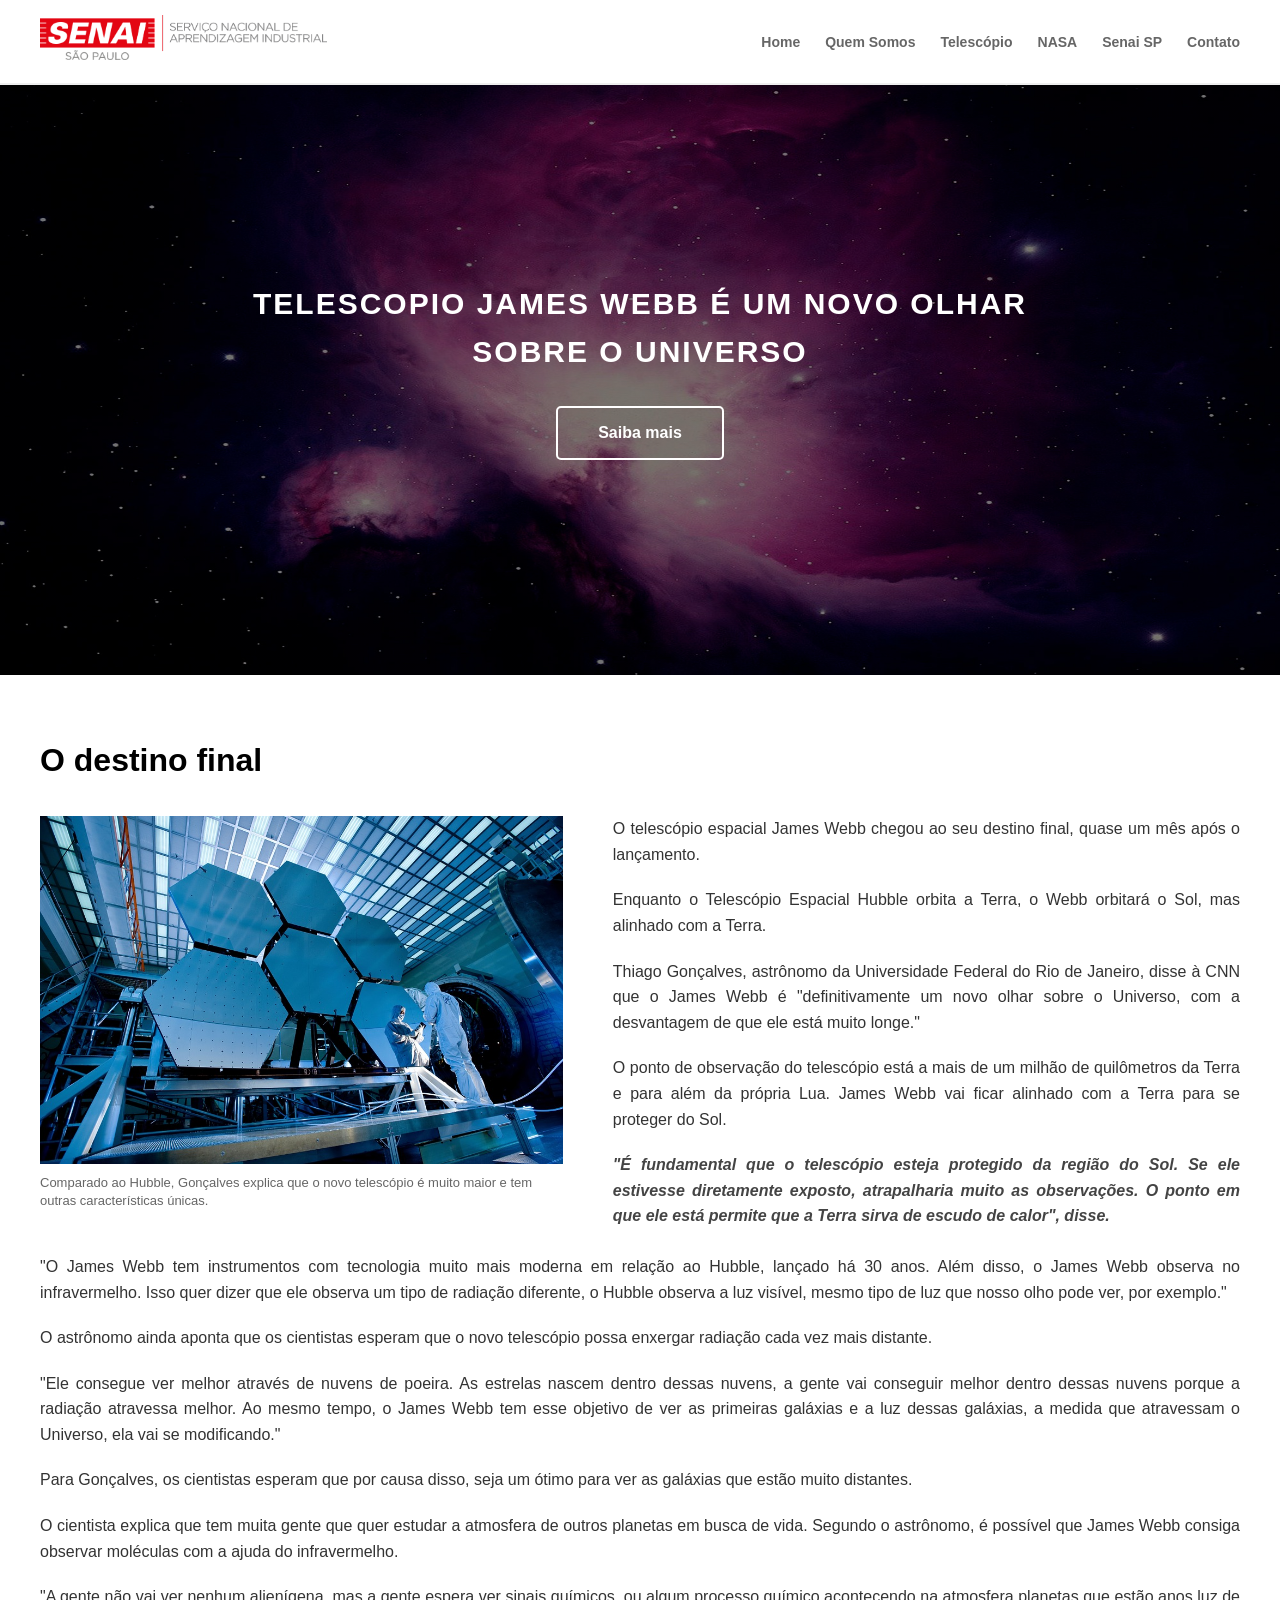
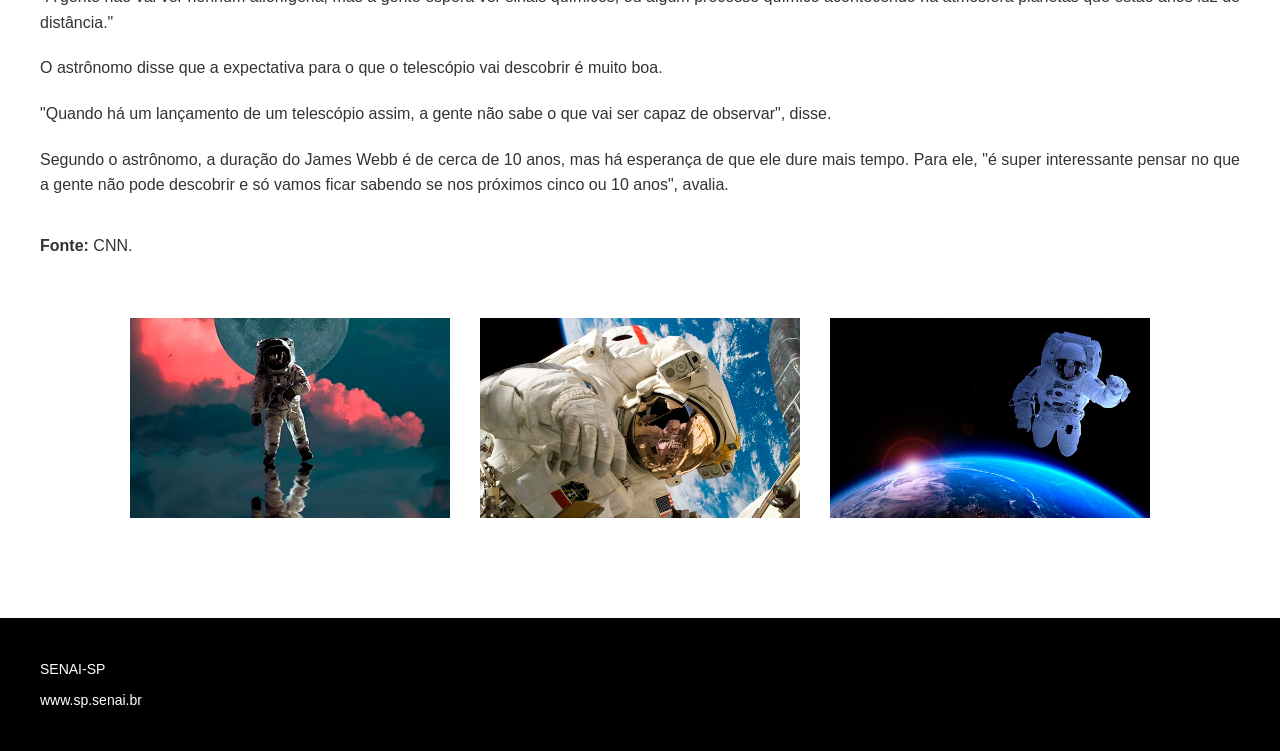
<file: index.html>
<!DOCTYPE html>
<html lang="pt-BR">
<head>
    <meta charset="UTF-8">
    <meta name="viewport" content="width=device-width, initial-scale=1.0">
    <title>site NASA</title>
    <link rel="stylesheet" href="style.css">
</head>
<body>

    <header>
        <nav>
            <div class="logo-senai">
                <img src="imagens/logo-senai.png" alt="logo-senai">
            </div>
            <ul>
                <li><a href="index.html">Home</a></li>
                <li><a href="index2.html">Quem Somos</a></li>
                <li><a href="#">Telescópio</a></li>
                <li><a href="#">NASA</a></li>
                <li><a href="#">Senai SP</a></li>
                <li><a href="index3.html">Contato</a></li>
            </ul>
        </nav>
    </header>

    <section class="banner">
        <div class="banner-content">
            <h1>TELESCOPIO JAMES WEBB É UM NOVO OLHAR SOBRE O UNIVERSO</h1>
            <a href="#" class="btn-saiba-mais">Saiba mais</a>
        </div>
    </section>

    <main class="container">
        
        <h2 class="titulo-sessao">O destino final</h2>

        <section class="conteudo-materia">
            <div class="coluna-imagem">
                <img src="imagens/james-webb.jpg" alt="James Webb">
                <p class="legenda">Comparado ao Hubble, Gonçalves explica que o novo telescópio é muito maior e tem outras características únicas.</p>
            </div>

            <div class="coluna-texto">
                <p>O telescópio espacial James Webb chegou ao seu destino final, quase um mês após o lançamento.</p>
                <p>Enquanto o Telescópio Espacial Hubble orbita a Terra, o Webb orbitará o Sol, mas alinhado com a Terra.</p>
                <p>Thiago Gonçalves, astrônomo da Universidade Federal do Rio de Janeiro, disse à CNN que o James Webb é "definitivamente um novo olhar sobre o Universo, com a desvantagem de que ele está muito longe."</p>
                <p>O ponto de observação do telescópio está a mais de um milhão de quilômetros da Terra e para além da própria Lua. James Webb vai ficar alinhado com a Terra para se proteger do Sol.</p>
                <p class="citacao">"É fundamental que o telescópio esteja protegido da região do Sol. Se ele estivesse diretamente exposto, atrapalharia muito as observações. O ponto em que ele está permite que a Terra sirva de escudo de calor", disse.</p>
            </div>
        </section>

        <section class="texto-inferior">
            <p>"O James Webb tem instrumentos com tecnologia muito mais moderna em relação ao Hubble, lançado há 30 anos. Além disso, o James Webb observa no infravermelho. Isso quer dizer que ele observa um tipo de radiação diferente, o Hubble observa a luz visível, mesmo tipo de luz que nosso olho pode ver, por exemplo."</p>
            <p>O astrônomo ainda aponta que os cientistas esperam que o novo telescópio possa enxergar radiação cada vez mais distante.</p>
            <p>"Ele consegue ver melhor através de nuvens de poeira. As estrelas nascem dentro dessas nuvens, a gente vai conseguir melhor dentro dessas nuvens porque a radiação atravessa melhor. Ao mesmo tempo, o James Webb tem esse objetivo de ver as primeiras galáxias e a luz dessas galáxias, a medida que atravessam o Universo, ela vai se modificando."</p>
            <p>Para Gonçalves, os cientistas esperam que por causa disso, seja um ótimo para ver as galáxias que estão muito distantes.</p>
            <p>O cientista explica que tem muita gente que quer estudar a atmosfera de outros planetas em busca de vida. Segundo o astrônomo, é possível que James Webb consiga observar moléculas com a ajuda do infravermelho.</p>
            <p>"A gente não vai ver nenhum alienígena, mas a gente espera ver sinais químicos, ou algum processo químico acontecendo na atmosfera planetas que estão anos luz de distância."</p>
            <p>O astrônomo disse que a expectativa para o que o telescópio vai descobrir é muito boa.</p>
            <p>"Quando há um lançamento de um telescópio assim, a gente não sabe o que vai ser capaz de observar", disse.</p>
            <p>Segundo o astrônomo, a duração do James Webb é de cerca de 10 anos, mas há esperança de que ele dure mais tempo. Para ele, "é super interessante pensar no que a gente não pode descobrir e só vamos ficar sabendo se nos próximos cinco ou 10 anos", avalia.</p>
            
            <p class="fonte"><strong>Fonte:</strong> CNN.</p>
        </section>

        <section class="astronautas">
            <img src="imagens/astronauta1.jpg" alt="A1">
            <img src="imagens/astronauta2.jpg" alt="A2">
            <img src="imagens/astronauta3.jpg" alt="A3">
        </section>

    </main> <footer>
        <div class="footer-content">
            <p>SENAI-SP</p>
            <p>www.sp.senai.br</p>
        </div>
    </footer>
    </main>

</body>
</html>
</file>
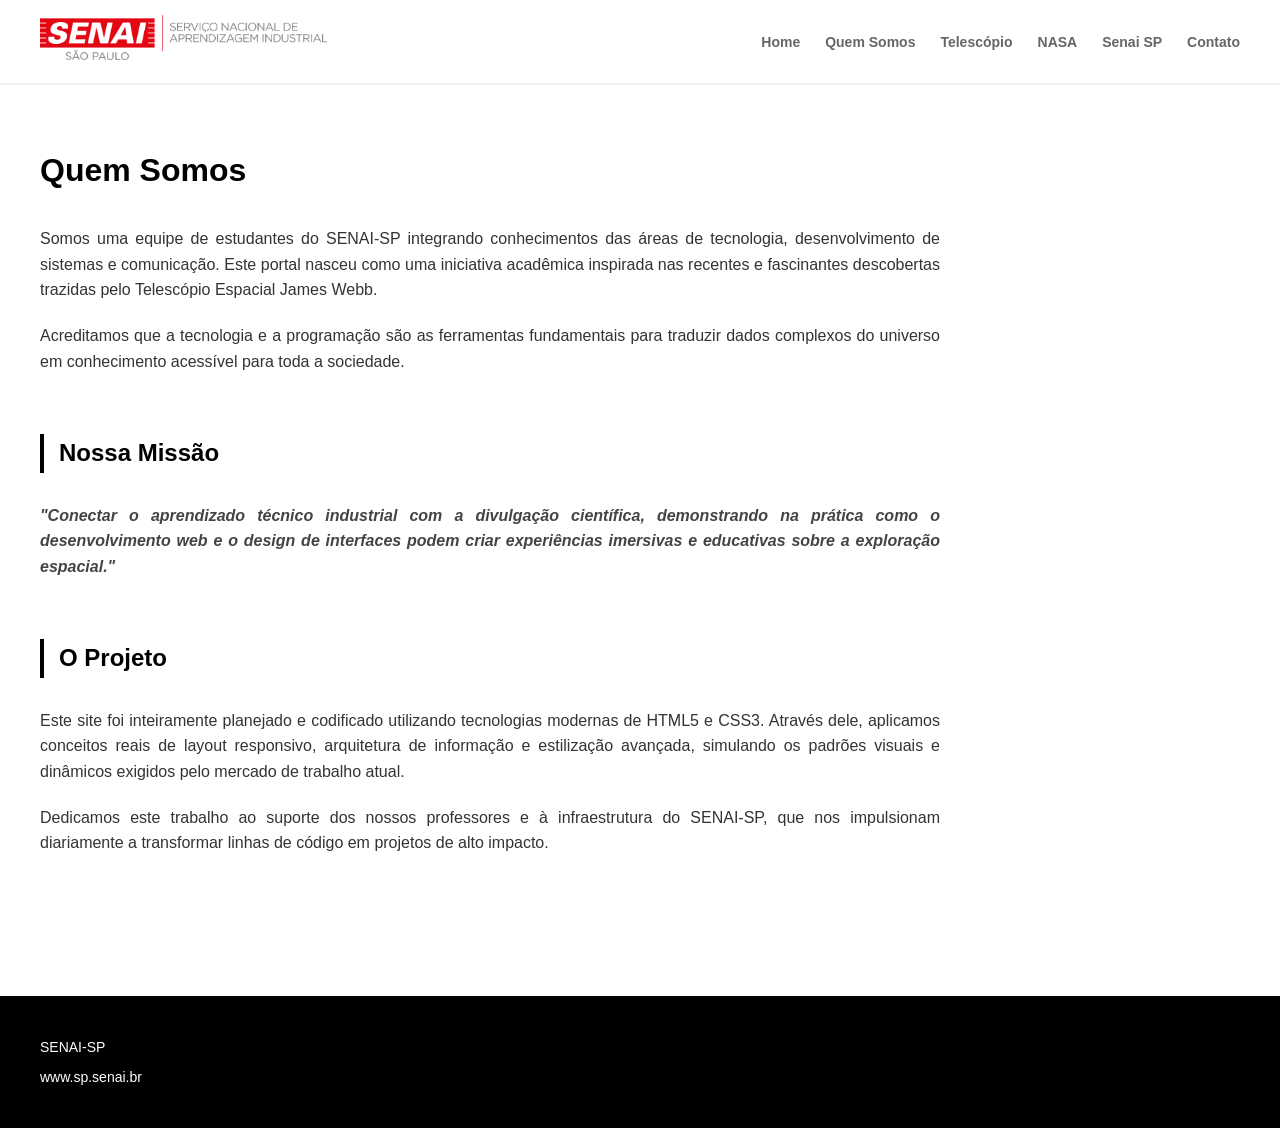
<file: index2.html>
<!DOCTYPE html>
<html lang="pt-BR">
<head>
    <meta charset="UTF-8">
    <meta name="viewport" content="width=device-width, initial-scale=1.0">
    <title>Quem Somos - James Webb</title>
    <link rel="stylesheet" href="style2.css">
</head>
<body>

    <header>
        <nav>
            <div class="logo-senai">
                <img src="imagens/logo-senai.png" alt="logo-senai">
            </div>
            <ul>
                <li><a href="index.html">Home</a></li>
                <li><a href="index2.html">Quem Somos</a></li>
                <li><a href="#">Telescópio</a></li>
                <li><a href="#">NASA</a></li>
                <li><a href="#">Senai SP</a></li>
                <li><a href="index3.html">Contato</a></li>    
            </ul>
        </nav>
    </header>

    <main class="container container-quem-somos">
        
        <h3 class="titulo-sessao">Quem Somos</h3>

        <section class="texto-inferior">
            <p>
                Somos uma equipe de estudantes do SENAI-SP integrando conhecimentos das áreas de tecnologia, desenvolvimento de sistemas e comunicação. Este portal nasceu como uma iniciativa acadêmica inspirada nas recentes e fascinantes descobertas trazidas pelo Telescópio Espacial James Webb.
            </p>
            <p>
                Acreditamos que a tecnologia e a programação são as ferramentas fundamentais para traduzir dados complexos do universo em conhecimento acessível para toda a sociedade.
            </p>
        </section>

        <section class="texto-inferior">
            <h3 class="subtitulo-projeto">Nossa Missão</h3>
            <p class="citacao">
                "Conectar o aprendizado técnico industrial com a divulgação científica, demonstrando na prática como o desenvolvimento web e o design de interfaces podem criar experiências imersivas e educativas sobre a exploração espacial."
            </p>
        </section>

        <section class="texto-inferior" style="margin-bottom: 80px;">
            <h3 class="subtitulo-projeto">O Projeto</h3>
            <p>
                Este site foi inteiramente planejado e codificado utilizando tecnologias modernas de HTML5 e CSS3. Através dele, aplicamos conceitos reais de layout responsivo, arquitetura de informação e estilização avançada, simulando os padrões visuais e dinâmicos exigidos pelo mercado de trabalho atual.
            </p>
            <p>
                Dedicamos este trabalho ao suporte dos nossos professores e à infraestrutura do SENAI-SP, que nos impulsionam diariamente a transformar linhas de código em projetos de alto impacto.
            </p>
        </section>

    </main> <footer>
        <div class="footer-content">
            <p>SENAI-SP</p>
            <p>www.sp.senai.br</p>
        </div>
    </footer>

</body>
</html>
</file>
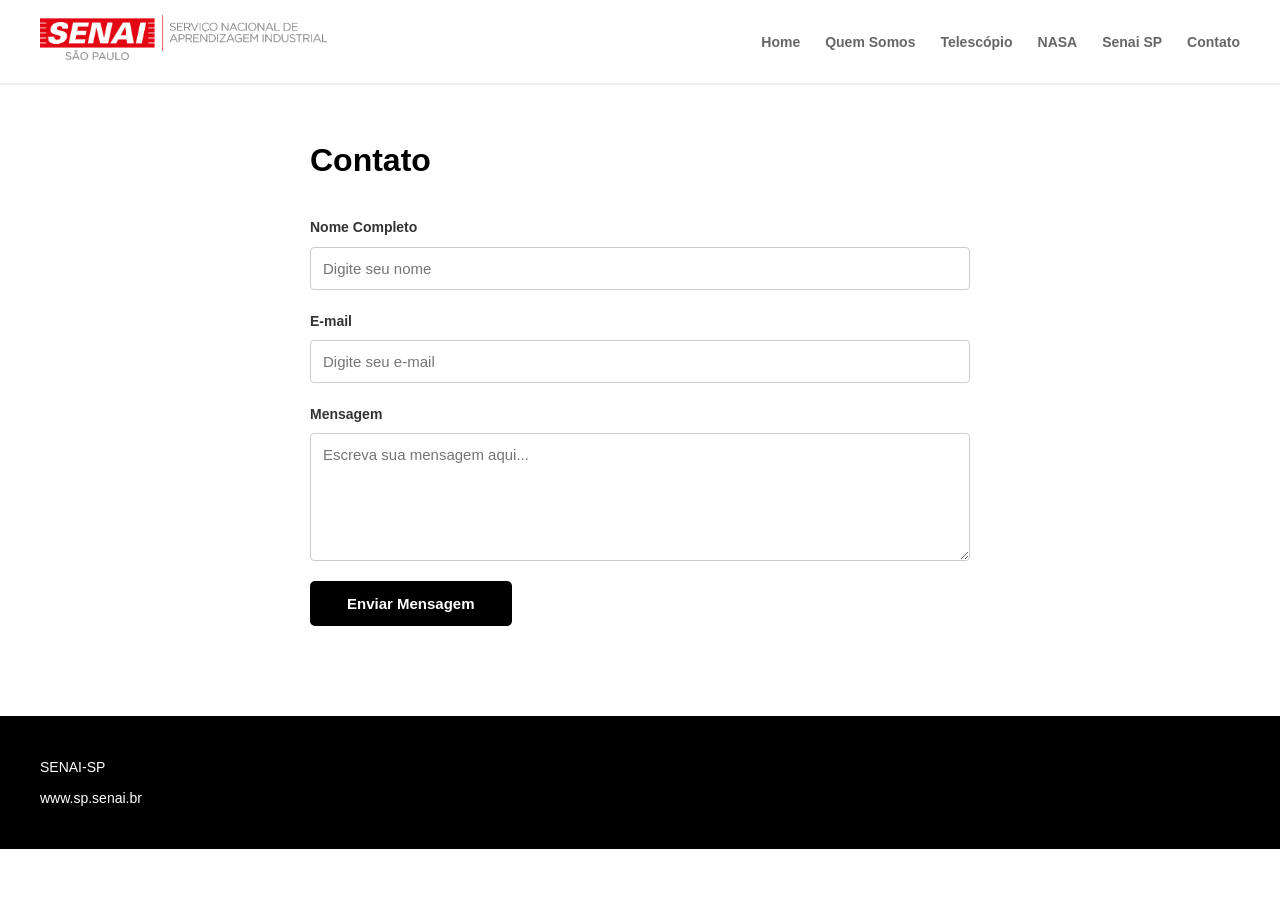
<file: index3.html>
<!DOCTYPE html>
<html lang="pt-BR">
<head>
    <meta charset="UTF-8">
    <meta name="viewport" content="width=device-width, initial-scale=1.0">
    <title>Contato - James Webb</title>
    <link rel="stylesheet" href="style3.css">
</head>
<body>

    <header>
        <nav>
            <div class="logo-senai">
                <img src="imagens/logo-senai.png" alt="logo-senai">
            </div>
            <ul>
                <li><a href="index.html">Home</a></li>
                <li><a href="index2.html">Quem Somos</a></li>
                <li><a href="#">Telescópio</a></li>
                <li><a href="#">NASA</a></li>
                <li><a href="#">Senai SP</a></li>
                <li><a href="index3.html">Contato</a></li>
            </ul>
        </nav>
    </header>

    <main class="container container-contato">
        
        <h2 class="titulo-sessao">Contato</h2>
        
        

        <form class="formulario-contato" action="#" method="POST">
            <div class="grupo-campo">
                <label for="nome">Nome Completo</label>
                <input type="text" id="nome" name="nome" placeholder="Digite seu nome" required>
            </div>

            <div class="grupo-campo">
                <label for="email">E-mail</label>
                <input type="email" id="email" name="email" placeholder="Digite seu e-mail" required>
            </div>

            <div class="grupo-campo">
                <label for="mensagem">Mensagem</label>
                <textarea id="mensagem" name="mensagem" rows="6" placeholder="Escreva sua mensagem aqui..." required></textarea>
            </div>

            <button type="submit" class="btn-enviar">Enviar Mensagem</button>
        </form>

    </main>

    <footer>
        <div class="footer-content">
            <p>SENAI-SP</p>
            <p>www.sp.senai.br</p>
        </div>
    </footer>

</body>
</html>
</file>
<file: style.css>
* {
    margin: 0;
    padding: 0;
    box-sizing: border-box;
    font-family: Arial, sans-serif;
}

body {
    background-color: #ffffff;
    color: #333333;
    line-height: 1.6;
}

header {
    border-bottom: 2px solid #efefef;
    padding: 15px 0;
    background-color: #ffffff;

    position: fixed;
    top: 0;
    left: 0;
    width: 100%;
    z-index: 100;
}

nav {
    width: 100%;
    max-width: 1400px;
    margin: 0 auto;
    display: flex;
    justify-content: space-between;
    align-items: center;
    padding: 0 40px;
    flex-wrap: wrap;
}

.logo-senai img {
    height: 45px;
    width: auto;
}

nav ul {
    display: flex;
    list-style: none;
    gap: 25px;
    flex-wrap: wrap;
}

nav ul li a {
    text-decoration: none;
    color: #666666;
    font-weight: bold;
    font-size: 14px;
    transition: color 0.3s;
}

nav ul li a:hover {
    color: #000000;
}

.banner {
    background-image:
        linear-gradient(rgba(0, 0, 0, 0.3), rgba(0, 0, 0, 0.3)),
        url('imagens/fundo.jpg');

    /* Garante que a galáxia apareça inteira sem cortes nas bordas */
    background-size: 100% 100%;
    background-repeat: no-repeat;
    background-position: center;

    position: fixed;
    top: 0;
    left: 0;
    width: 100%;
    height: 75vh;

    display: flex;
    justify-content: center;
    align-items: center;
    text-align: center;
    color: #ffffff;
    padding: 0 20px;
    z-index: 1;
}

.banner-content {
    max-width: 800px;
    margin-top: 65px;
}

.banner h1 {
    font-size: 30px;
    font-weight: bold;
    letter-spacing: 2px;
    margin-bottom: 30px;
}

.btn-saiba-mais {
    display: inline-block;
    padding: 12px 40px;
    border: 2px solid #ffffff;
    color: #ffffff;
    text-decoration: none;
    font-weight: bold;
    border-radius: 5px;
    background: transparent;
    transition: background 0.3s, color 0.3s;
}

.btn-saiba-mais:hover {
    background-color: #ffffff;
    color: #000000;
}

/* CORRIGIDO: O container agora vai de ponta a ponta na tela */
.container {
    width: 100%;
    margin: 0;
    padding: 60px 0; /* Zera os paddings laterais aqui para expandir o fundo */

    position: relative;
    z-index: 2;
    background-color: #ffffff;

    margin-top: 75vh;
}

/* NOVO: Segura o conteúdo centralizado e organizado dentro do bloco branco */
.container > * {
    max-width: 1400px;
    margin-left: auto;
    margin-right: auto;
    padding-left: 40px;
    padding-right: 40px;
}

.titulo-sessao {
    font-size: 32px;
    margin-bottom: 30px;
    color: #000000;
}

.conteudo-materia {
    display: flex;
    gap: 50px;
    margin-bottom: 25px;
    align-items: flex-start;
}

.coluna-imagem {
    flex: 1;
}

.coluna-imagem img {
    width: 100%;
    height: auto;
    display: block;
}

.legenda {
    font-size: 13px;
    color: #666666;
    margin-top: 10px;
    line-height: 1.4;
}

.coluna-texto {
    flex: 1.2;
    display: flex;
    flex-direction: column;
    gap: 20px;
    font-size: 16px;
    text-align: justify;
}

.citacao {
    font-style: italic;
    font-weight: bold;
    color: #444444;
}

.texto-inferior {
    display: flex;
    flex-direction: column;
    gap: 20px;
    font-size: 16px;
    text-align: justify;
    margin-bottom: 60px;
}

.fonte {
    margin-top: 15px;
}

.astronautas {
    display: flex;
    justify-content: center;
    gap: 30px;
    margin-bottom: 40px;
    flex-wrap: wrap;
}

.astronautas img {
    width: 31%;
    max-width: 320px;
    height: auto;
}

footer {
    background-color: #000000;
    padding: 40px 0;
    position: relative;
    z-index: 3;
    width: 100%;
}

.footer-content {
    max-width: 1400px;
    margin: 0 auto;
    padding: 0 40px;
    display: flex;
    flex-direction: column;
    gap: 8px;
    color: #ffffff;
    font-size: 14px;
}
</file>
<file: style2.css>
.container-quem-somos {
    margin-top: 85px !important; 
    min-height: calc(100vh - 85px); 
    display: flex;
    flex-direction: column;
}

.subtitulo-projeto {
    font-size: 24px;
    margin-top: 25px;
    margin-bottom: 10px;
    color: #000000;
    border-left: 4px solid #000000; 
    padding-left: 15px;
}

.container-quem-somos .texto-inferior {
    max-width: 900px; 
    margin-bottom: 35px;
}

footer {
    background-color: #000000;
    padding: 40px 0;
    position: relative;
    z-index: 3; /* Sobrepõe o fundo caso a rolagem passe do limite */
    width: 100%;
}

.footer-content {
    max-width: 1400px;
    margin: 0 auto;
    padding: 0 40px;
    display: flex;
    flex-direction: column;
    gap: 8px;
    color: #ffffff;
    font-size: 14px;
}

* {
    margin: 0;
    padding: 0;
    box-sizing: border-box;
    font-family: Arial, sans-serif;
}

body {
    background-color: #ffffff;
    color: #333333;
    line-height: 1.6;
}

header {
    border-bottom: 2px solid #efefef;
    padding: 15px 0;
    background-color: #ffffff;
    
    position: fixed;
    top: 0;
    left: 0;
    width: 100%;
    z-index: 100; 
}

nav {
    width: 100%;
    max-width: 1400px; 
    margin: 0 auto;
    display: flex;
    justify-content: space-between;
    align-items: center;
    padding: 0 40px; 
}

.logo-senai img {
    height: 45px;
    width: auto;
}

nav ul {
    display: flex;
    list-style: none;
    gap: 25px;
}

nav ul li a {
    text-decoration: none;
    color: #666666;
    font-weight: bold;
    font-size: 14px;
    transition: color 0.3s;
}

nav ul li a:hover {
    color: #000000;
}

.banner {
    background-image: linear-gradient(rgba(0, 0, 0, 0.3), rgba(0, 0, 0, 0.3)), url('fundo.png');
    
    background-size: 100% 100%;
    background-repeat: no-repeat;
    background-position: center;
    
    position: fixed;
    top: 0; 
    left: 0;
    width: 100%;
    height: 75vh; 
    
    display: flex;
    justify-content: center;
    align-items: center;
    text-align: center;
    color: #ffffff;
    padding: 0 20px;
    z-index: 1; 
}

.banner-content {
    max-width: 800px;
    margin-top: 65px;
}

.banner h1 {
    font-size: 30px;
    font-weight: bold;
    letter-spacing: 2px;
    margin-bottom: 30px;
}

.btn-saiba-mais {
    display: inline-block;
    padding: 12px 40px;
    border: 2px solid #ffffff;
    color: #ffffff;
    text-decoration: none;
    font-weight: bold;
    border-radius: 5px;
    background: transparent;
    transition: background 0.3s, color 0.3s;
}

.btn-saiba-mais:hover {
    background-color: #ffffff;
    color: #000000;
}

.container {
    width: 100%; 
    max-width: 1400px; 
    margin: 0 auto;
    padding: 60px 40px; 
    
    position: relative;
    z-index: 2; 
    background-color: #ffffff; 
    margin-top: 75vh; 
}
.titulo-sessao {
    font-size: 32px;
    margin-bottom: 30px;
    color: #000000;
}

.conteudo-materia {
    display: flex;
    gap: 50px;
    margin-bottom: 25px;
    align-items: flex-start;
}

.coluna-imagem {
    flex: 1;
}

.coluna-imagem img {
    width: 100%;
    height: auto;
    display: block;
}

.legenda {
    font-size: 13px;
    color: #666666;
    margin-top: 10px;
    line-height: 1.4;
}

.coluna-texto {
    flex: 1.2;
    display: flex;
    flex-direction: column;
    gap: 20px;
    font-size: 16px;
    text-align: justify;
}

.citacao {
    font-style: italic;
    font-weight: bold;
    color: #444444;
}

.texto-inferior {
    display: flex;
    flex-direction: column;
    gap: 20px;
    font-size: 16px;
    text-align: justify;
    margin-bottom: 60px;
}

.fonte {
    margin-top: 15px;
}

.astronautas {
    display: flex;
    justify-content: center;
    gap: 30px;
    margin-bottom: 40px;
}

.astronautas img {
    width: 31%;
    max-width: 320px;
    height: auto;
    border-radius: 0;
}

footer {
    background-color: #000000;
    padding: 40px 0;
    position: relative;
    z-index: 3; 
    width: 100%;
}

.footer-content {
    max-width: 1400px;
    margin: 0 auto;
    padding: 0 40px;
    display: flex;
    flex-direction: column;
    gap: 8px;
    color: #ffffff;
    font-size: 14px;
}
</file>
<file: style3.css>
* {
    margin: 0;
    padding: 0;
    box-sizing: border-box;
    font-family: Arial, sans-serif;
}

body {
    background-color: #ffffff;
    color: #333333;
    line-height: 1.6;
}

header {
    border-bottom: 2px solid #efefef;
    padding: 15px 0;
    background-color: #ffffff;
    position: fixed;
    top: 0;
    left: 0;
    width: 100%;
    z-index: 100;
}

nav {
    width: 100%;
    max-width: 1400px;
    margin: 0 auto;
    display: flex;
    justify-content: space-between;
    align-items: center;
    padding: 0 40px;
}

.logo-senai img {
    height: 45px;
    width: auto;
}

nav ul {
    display: flex;
    list-style: none;
    gap: 25px;
}

nav ul li a {
    text-decoration: none;
    color: #666666;
    font-weight: bold;
    font-size: 14px;
    transition: color 0.3s;
}

nav ul li a:hover {
    color: #000000;
}


.container-contato {
    width: 100%;
    max-width: 700px; 
    margin: 95px auto 50px auto; 
    padding: 40px 20px;
    background-color: #ffffff;
}

.titulo-sessao {
    font-size: 32px;
    margin-bottom: 15px;
    color: #000000;
}

.formulario-contato {
    display: flex;
    flex-direction: column;
    gap: 20px; 
    margin-top: 30px;
}

.grupo-campo {
    display: flex;
    flex-direction: column;
    gap: 8px;
}

.grupo-campo label {
    font-weight: bold;
    font-size: 14px;
    color: #333333;
}

.grupo-campo input,
.grupo-campo textarea {
    width: 100%; 
    padding: 12px;
    border: 1px solid #ccc;
    border-radius: 4px;
    font-size: 15px;
    outline: none;
    transition: border-color 0.3s;
}

.grupo-campo input:focus,
.grupo-campo textarea:focus {
    border-color: #000000;
}

.btn-enviar {
    background-color: #000000;
    color: #ffffff;
    border: 2px solid #000000;
    padding: 12px 35px;
    font-weight: bold;
    font-size: 15px;
    border-radius: 5px;
    cursor: pointer;
    align-self: flex-start; 
    transition: background 0.3s, color 0.3s;
}

.btn-enviar:hover {
    background-color: transparent;
    color: #000000;
}

footer {
    background-color: #000000;
    padding: 40px 0;
    width: 100%;
}

.footer-content {
    max-width: 1400px;
    margin: 0 auto;
    padding: 0 40px;
    display: flex;
    flex-direction: column;
    gap: 8px;
    color: #ffffff;
    font-size: 14px;
}
</file>
